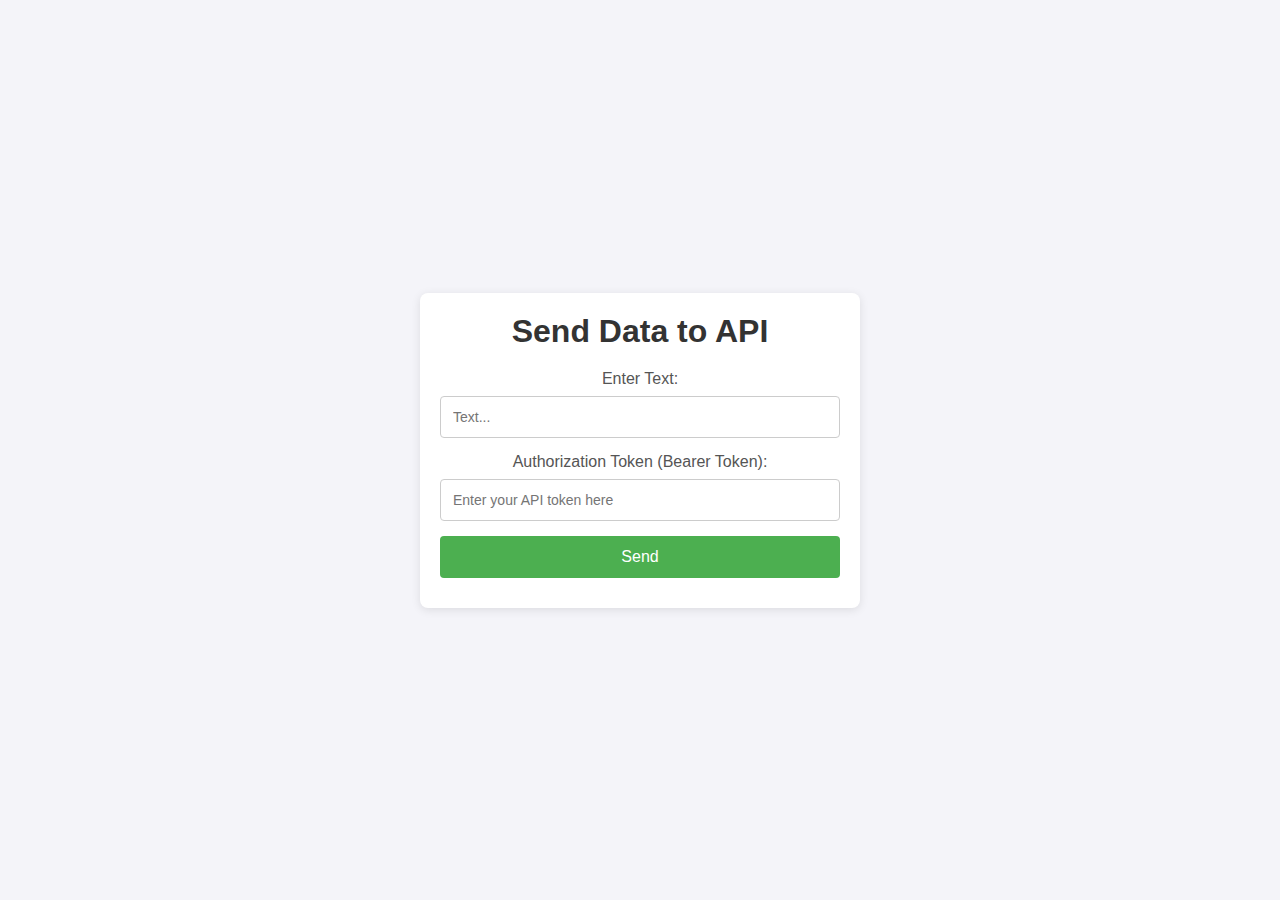
<file: static_server/submit.html>
<!DOCTYPE html>
<html lang="en">
<head>
    <meta charset="UTF-8">
    <meta name="viewport" content="width=device-width, initial-scale=1.0">
    <title>Send Data to API</title>
    <style>
        /* Basic reset */
        body, h1, form, input, button {
            margin: 0;
            padding: 0;
            box-sizing: border-box;
        }

        body {
            font-family: Arial, sans-serif;
            background-color: #f4f4f9;
            display: flex;
            justify-content: center;
            align-items: center;
            height: 100vh;
            margin: 0;
        }

        .container {
            background-color: #fff;
            border-radius: 8px;
            padding: 20px;
            box-shadow: 0 2px 10px rgba(0, 0, 0, 0.1);
            width: 100%;
            max-width: 400px;
            text-align: center;
        }

        h1 {
            margin-bottom: 20px;
            color: #333;
        }

        label {
            font-size: 16px;
            color: #555;
            display: block;
            margin-bottom: 8px;
        }

        input[type="text"] {
            width: 100%;
            padding: 12px;
            font-size: 14px;
            border: 1px solid #ccc;
            border-radius: 4px;
            margin-bottom: 15px;
            transition: border-color 0.3s;
        }

        input[type="text"]:focus {
            border-color: #5b9bd5;
            outline: none;
        }

        button {
            background-color: #4CAF50;
            color: white;
            padding: 12px 20px;
            border: none;
            border-radius: 4px;
            font-size: 16px;
            cursor: pointer;
            width: 100%;
            transition: background-color 0.3s;
        }

        button:hover {
            background-color: #45a049;
        }

        .error {

            margin-top: 10px;
        }
    </style>
</head>
<body>
    <div class="container">
        <h1>Send Data to API</h1>
        <form id="myForm">
            <!-- Text Data Input -->
            <label for="textData">Enter Text:</label>
            <input type="text" id="textData" name="textData"  placeholder="Text..." required>

            <!-- Authorization Token Input -->
            <label for="authToken">Authorization Token (Bearer Token):</label>
            <input type="text" id="authToken" name="authToken" placeholder="Enter your API token here" required>

            <button type="submit">Send</button>
            <div id="error-message" class="error"></div>
        </form>
    </div>

    <script>
        document.getElementById('myForm').addEventListener('submit', function(event) {
            event.preventDefault(); // Prevent the default form submission

            const textData = document.getElementById('textData').value;
            const authToken = document.getElementById('authToken').value;
            const errorMessage = document.getElementById('error-message');
            errorMessage.textContent = ''; // Clear previous error messages

            // Validate input (optional)
            if (textData.trim() === '' || authToken.trim() === '') {
                errorMessage.textContent = 'Please fill in both the text data and authorization token.';
                return;
            }

            // Send the data using fetch API
            fetch('http://localhost:8080/api', {
                method: 'POST',
                headers: {
                    'Content-Type': 'text/plain',    // Specify content type as plain text
                    'Authorization': `Bearer ${authToken}` // Add the authorization token entered by the user
                },
                body: textData // Send the text as plain text in the request body
            })
            .then(response => response.text()) // or response.json() if the response is JSON
            .then(data => {
                console.log('Success:', data);
                alert('Data sent');
                errorMessage.style.color = "black"
                errorMessage.innerHTML = data;
            })
            .catch((error) => {
                console.error('Error:', error);
                alert('Error sending data.');
                errorMessage.style.color = "red"
                errorMessage.innerHTML = error;
            });
        });
    </script>
</body>
</html>
</file>
